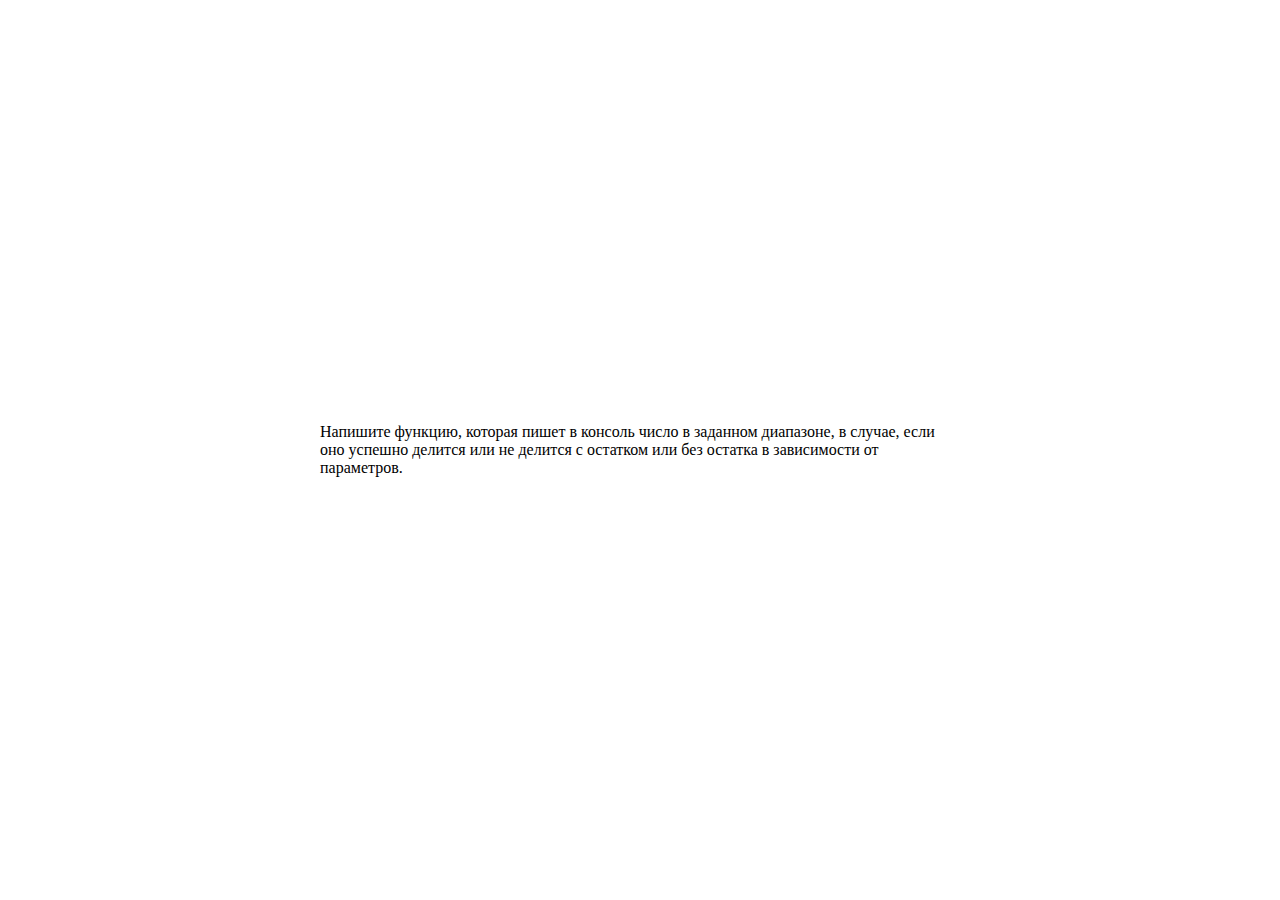
<file: sprint 2/task 1/index.html>
<!DOCTYPE html>
<html lang="en">
<head>
  <meta charset="UTF-8">
  <meta name="viewport" content="width=device-width, initial-scale=1.0">
  <script src="script.js"></script>
  <title>task1</title>
</head>
<body style="margin: 0; height: 100vh; display:flex; align-items:center; justify-content: center;";>
  <p style="width: 50%;">Напишите функцию, которая пишет в консоль число в заданном диапазоне, 
    в случае, если оно успешно делится или не делится с остатком или без остатка 
    в зависимости от параметров.</p>
</body>
</html>
</file>
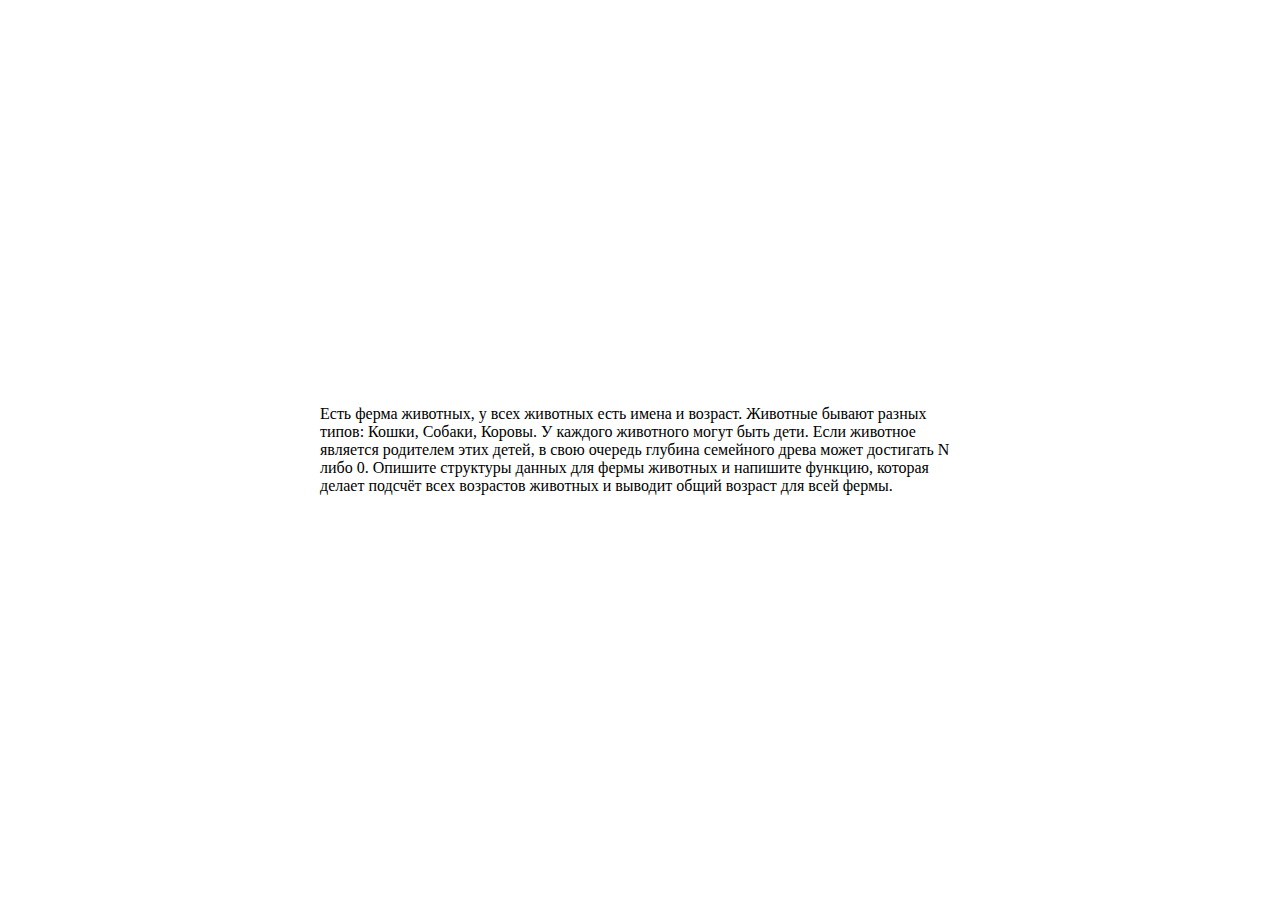
<file: sprint 2/task 2/index.html>
<!DOCTYPE html>
<html lang="en">
<head>
  <meta charset="UTF-8">
  <meta name="viewport" content="width=device-width, initial-scale=1.0">
  <script src="script.js"></script>
  <title>task 2</title>
</head>
<body style="margin: 0; height: 100vh; display:flex; align-items:center; justify-content: center;";>
  <p style="width: 50%;">Есть ферма животных, у всех животных есть имена и возраст. Животные бывают разных типов: Кошки, Собаки, Коровы. У каждого животного могут быть дети. Если животное является родителем этих детей, в свою очередь глубина семейного древа может достигать N либо 0. Опишите структуры данных для фермы животных и напишите функцию, которая делает подсчёт всех возрастов животных и выводит общий возраст для всей фермы.</p>
</body>
</html>
</file>
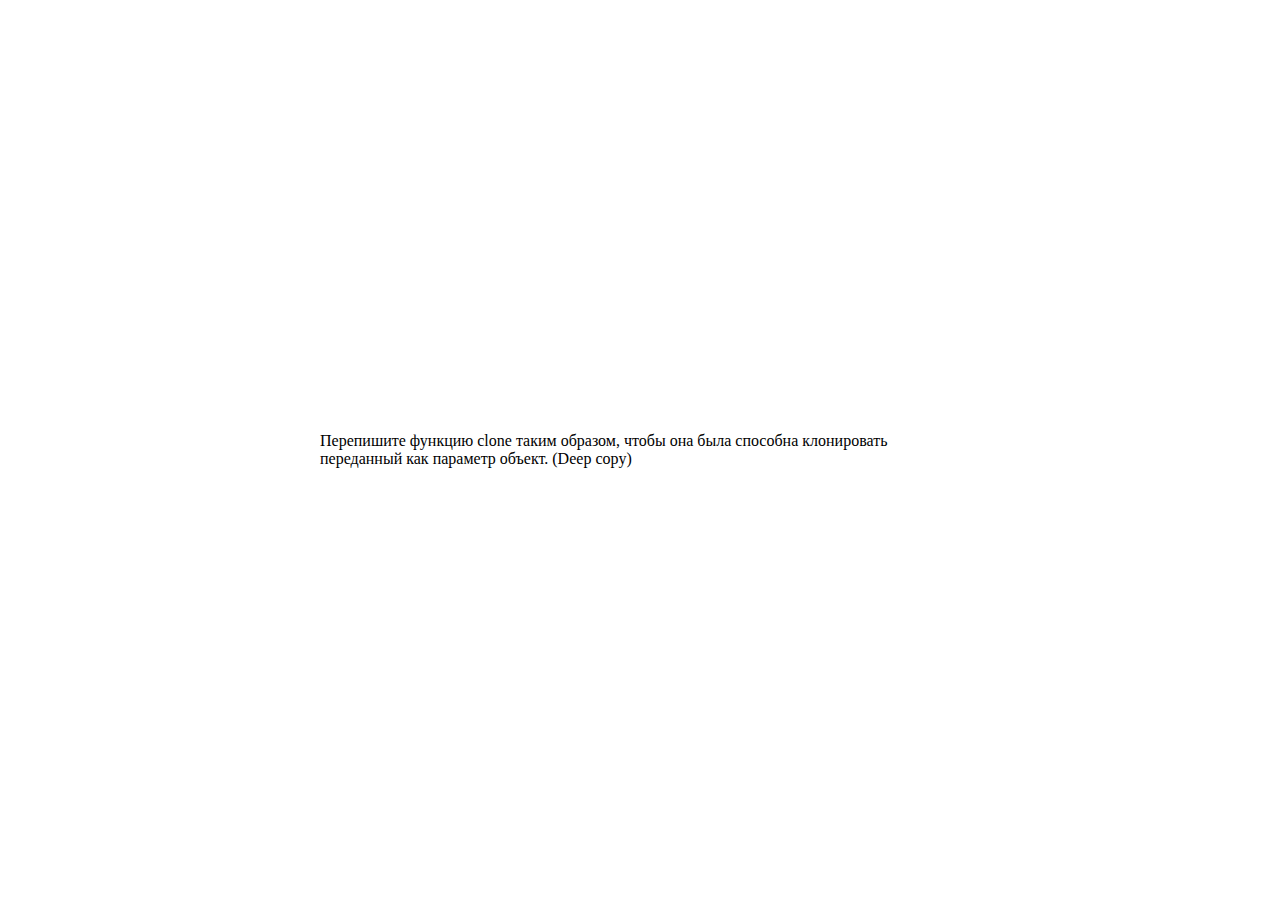
<file: sprint 2/task 3/index.html>
<!DOCTYPE html>
<html lang="en">
<head>
  <meta charset="UTF-8">
  <meta name="viewport" content="width=device-width, initial-scale=1.0">
  <script src="script.js"></script>
  <title>task3</title>
</head>
<body style="margin: 0; height: 100vh; display:flex; align-items:center; justify-content: center;";>
  <p style="width: 50%;">Перепишите функцию clone таким образом, чтобы она была способна клонировать переданный как параметр объект. (Deep copy)</p>
</body>
</html>
</file>
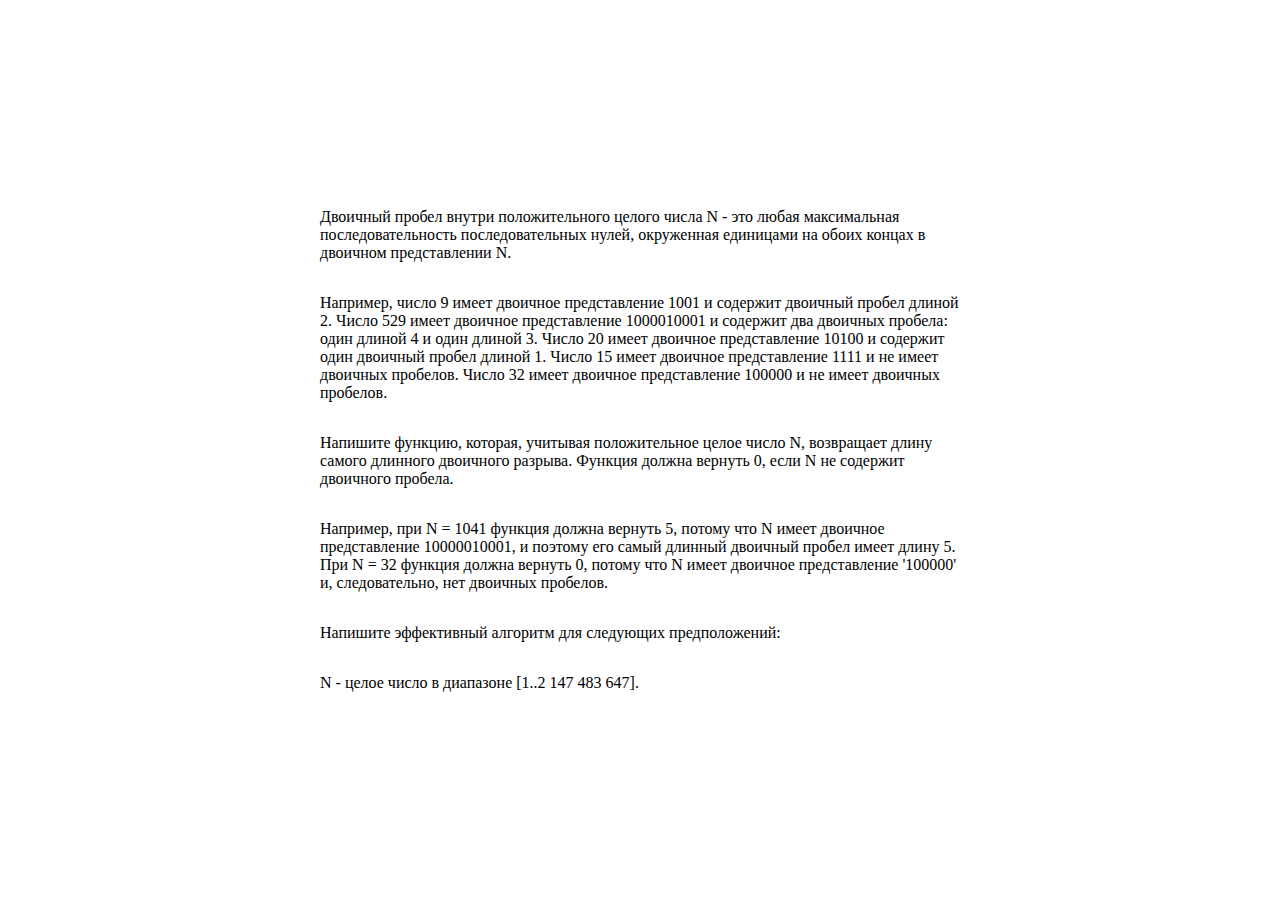
<file: sprint 2/task 4/index.html>
<!DOCTYPE html>
<html lang="en">
<head>
  <meta charset="UTF-8">
  <meta name="viewport" content="width=device-width, initial-scale=1.0">
  <script src="script.js"></script>
  <title>task4</title>
</head>
<body style="margin: 0; height: 100vh; display:flex; flex-direction: column; align-items:center; justify-content: center;";>
    <p style="width: 50%;">Двоичный пробел внутри положительного целого числа N - это любая максимальная последовательность           последовательных нулей, окруженная единицами на обоих концах в двоичном представлении N. </p>
    <p style="width: 50%;">Например, число 9 имеет двоичное представление 1001 и содержит двоичный пробел длиной 2. Число 529 имеет двоичное представление 1000010001 и содержит два двоичных пробела: один длиной 4 и один длиной 3. Число 20 имеет двоичное представление 10100 и содержит один двоичный пробел длиной 1. Число 15 имеет двоичное представление 1111 и не имеет двоичных пробелов. Число 32 имеет двоичное представление 100000 и не имеет двоичных пробелов.</p>
    <p style="width: 50%;">Напишите функцию, которая, учитывая положительное целое число N, возвращает длину самого длинного двоичного разрыва. Функция должна вернуть 0, если N не содержит двоичного пробела.</p>
    <p style="width: 50%;">Например, при N = 1041 функция должна вернуть 5, потому что N имеет двоичное представление 10000010001, и поэтому его самый длинный двоичный пробел имеет длину 5. При N = 32 функция должна вернуть 0, потому что N имеет двоичное представление '100000' и, следовательно, нет двоичных пробелов.</p>
    <p style="width: 50%;">Напишите эффективный алгоритм для следующих предположений:</p>
    <p style="width: 50%;">N - целое число в диапазоне [1..2 147 483 647].</p>
</body>
</html>
</file>
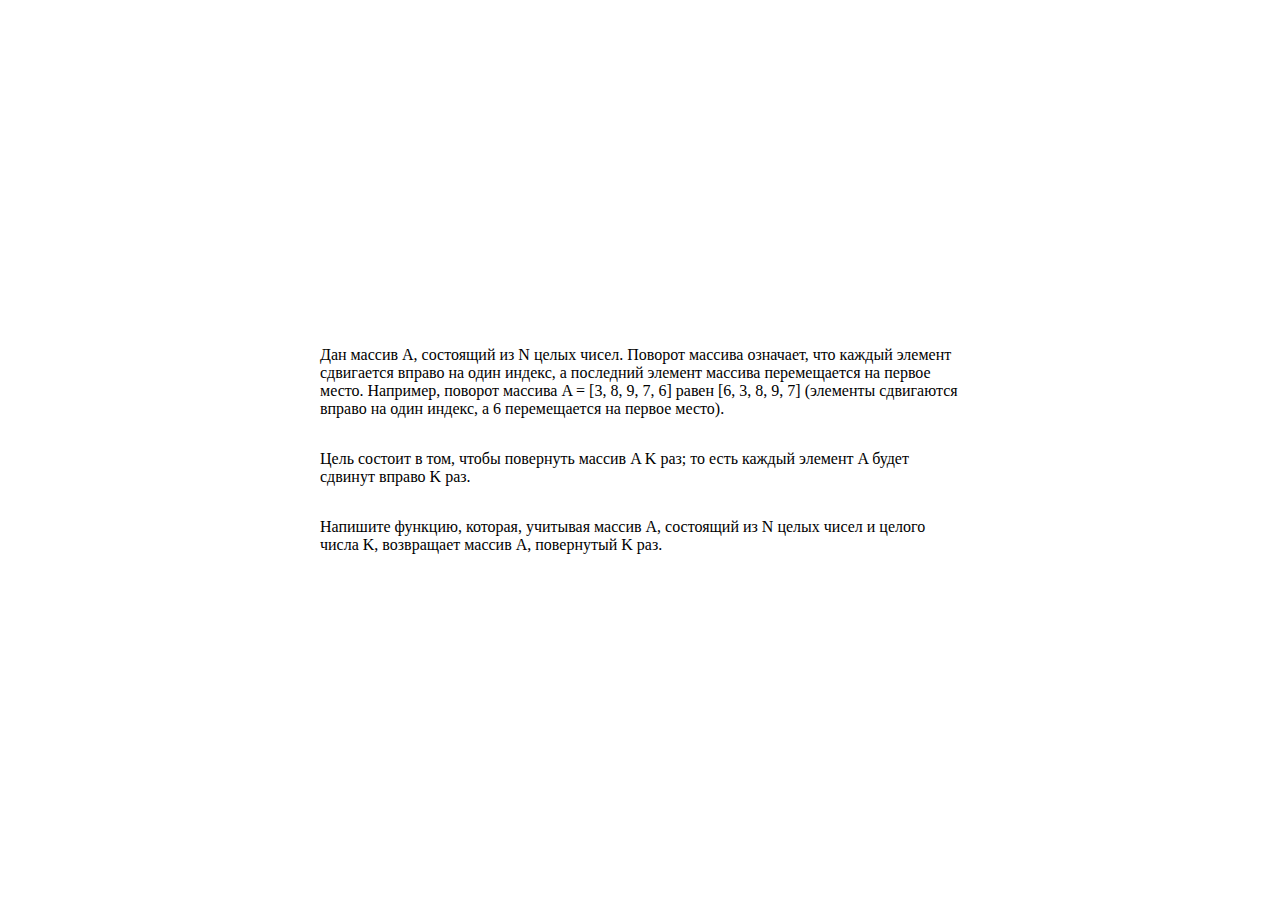
<file: sprint 2/task 5/index.html>
<!DOCTYPE html>
<html lang="en">
<head>
  <meta charset="UTF-8">
  <meta name="viewport" content="width=device-width, initial-scale=1.0">
  <script src="script.js"></script>
  <title>task 5</title>
</head>
<body style="margin: 0; height: 100vh; display:flex; flex-direction: column; align-items:center; justify-content: center;";>
    <p style="width: 50%;">Дан массив A, состоящий из N целых чисел. Поворот массива означает, что каждый элемент сдвигается вправо на один индекс, а последний элемент массива перемещается на первое место. Например, поворот массива A = [3, 8, 9, 7, 6] равен [6, 3, 8, 9, 7] (элементы сдвигаются вправо на один индекс, а 6 перемещается на первое место). </p>
    <p style="width: 50%;">Цель состоит в том, чтобы повернуть массив A K раз; то есть каждый элемент A будет сдвинут вправо K раз.</p>
    <p style="width: 50%;">Напишите функцию, которая, учитывая массив A, состоящий из N целых чисел и целого числа K, возвращает массив A, повернутый K раз.</p>
</body>
</html>
</file>
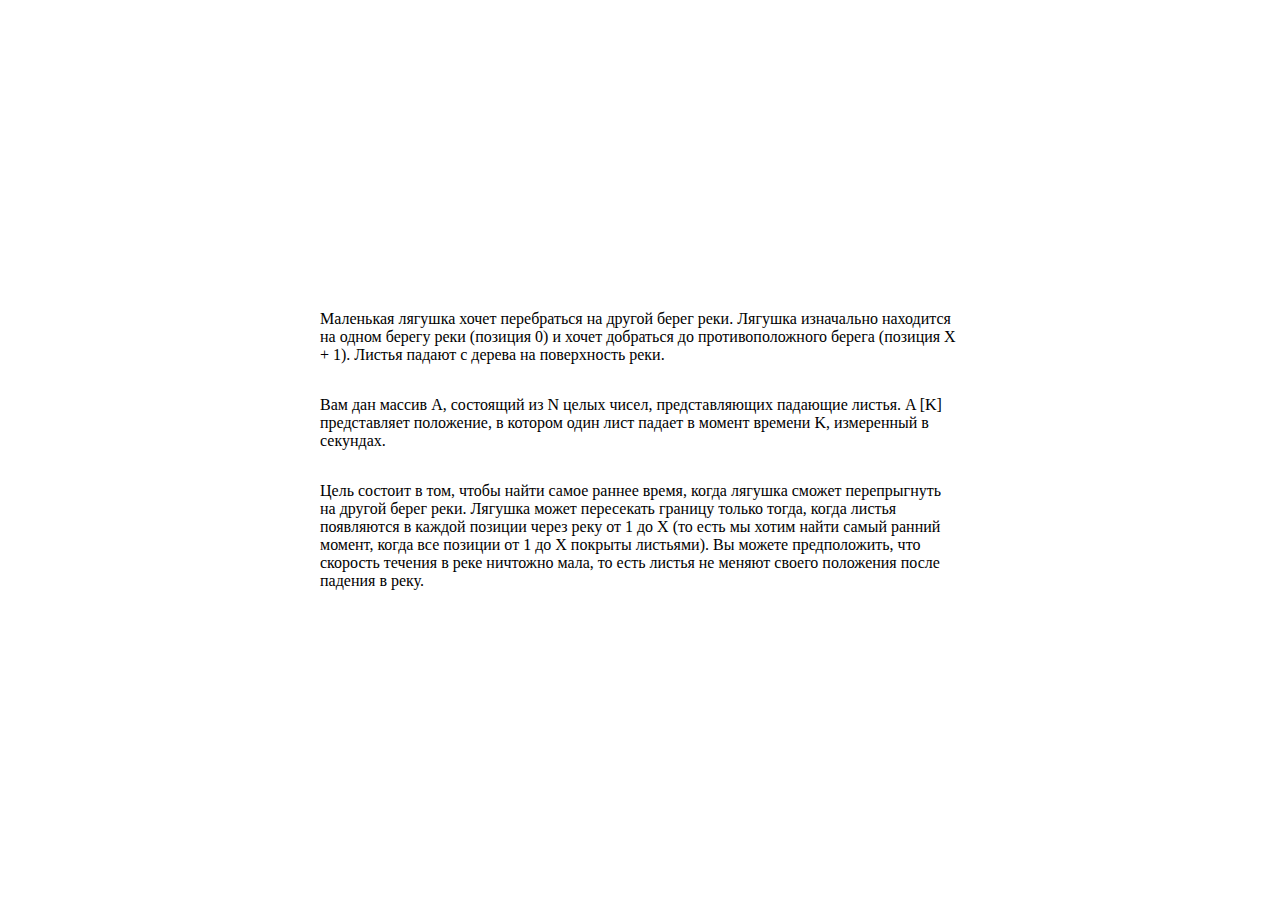
<file: sprint 2/task 6/index.html>
<!DOCTYPE html>
<html lang="en">
<head>
  <meta charset="UTF-8">
  <meta name="viewport" content="width=device-width, initial-scale=1.0">
  <script src="script.js"></script>
  <title>task 6</title>
</head>
<body style="margin: 0; height: 100vh; display:flex; flex-direction: column; align-items:center; justify-content: center;";>
    <p style="width: 50%;">Маленькая лягушка хочет перебраться на другой берег реки. Лягушка изначально находится на одном берегу реки (позиция 0) и хочет добраться до противоположного берега (позиция X + 1). Листья падают с дерева на поверхность реки.</p>
    <p style="width: 50%;">Вам дан массив A, состоящий из N целых чисел, представляющих падающие листья. A [K] представляет положение, в котором один лист падает в момент времени K, измеренный в секундах.</p>
    <p style="width: 50%;">Цель состоит в том, чтобы найти самое раннее время, когда лягушка сможет перепрыгнуть на другой берег реки. Лягушка может пересекать границу только тогда, когда листья появляются в каждой позиции через реку от 1 до X (то есть мы хотим найти самый ранний момент, когда все позиции от 1 до X покрыты листьями). Вы можете предположить, что скорость течения в реке ничтожно мала, то есть листья не меняют своего положения после падения в реку.</p>
</body>
</html>
</file>
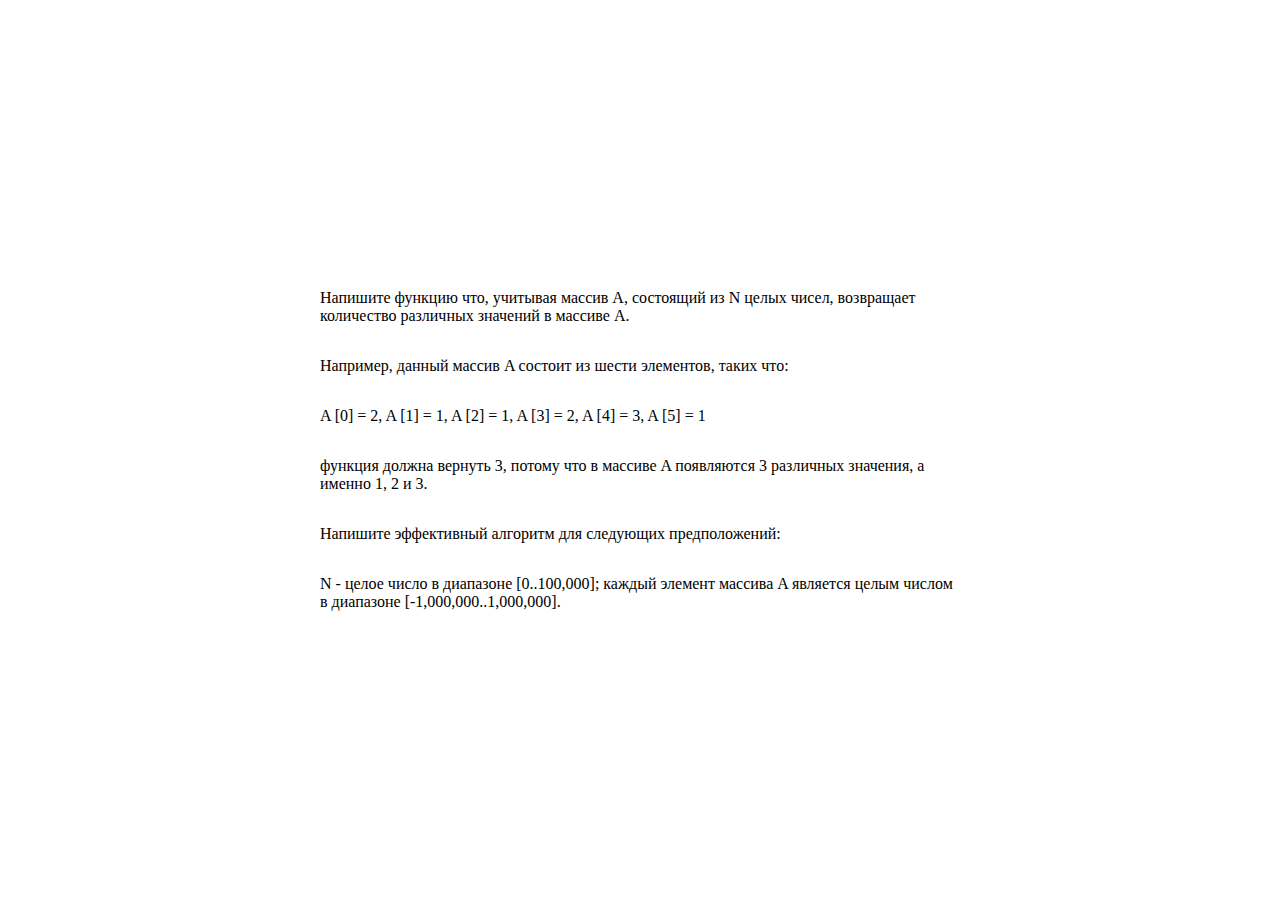
<file: sprint 2/task 7/index.html>
<!DOCTYPE html>
<html lang="en">
<head>
  <meta charset="UTF-8">
  <meta name="viewport" content="width=device-width, initial-scale=1.0">
  <script src="script.js"></script>
  <title>task1</title>
</head>
<body style="margin: 0; height: 100vh; display:flex; flex-direction:column; align-items:center; justify-content: center;";>
  <p style="width: 50%;">Напишите функцию что, учитывая массив A, состоящий из N целых чисел, возвращает количество различных значений в массиве A.</p>
  <p style="width: 50%;"> Например, данный массив A состоит из шести элементов, таких что:</p>
  
  <p style="width: 50%;">A [0] = 2, A [1] = 1, A [2] = 1, A [3] = 2, A [4] = 3, A [5] = 1</p>
  
  <p style="width: 50%;">функция должна вернуть 3, потому что в массиве A появляются 3 различных значения, а именно 1, 2 и 3.</p>

  <p style="width: 50%;">Напишите эффективный алгоритм для следующих предположений:</p>
  <p style="width: 50%;">N - целое число в диапазоне [0..100,000]; каждый элемент массива A является целым числом в диапазоне [-1,000,000..1,000,000].</p>
  
</body>
</html>
</file>
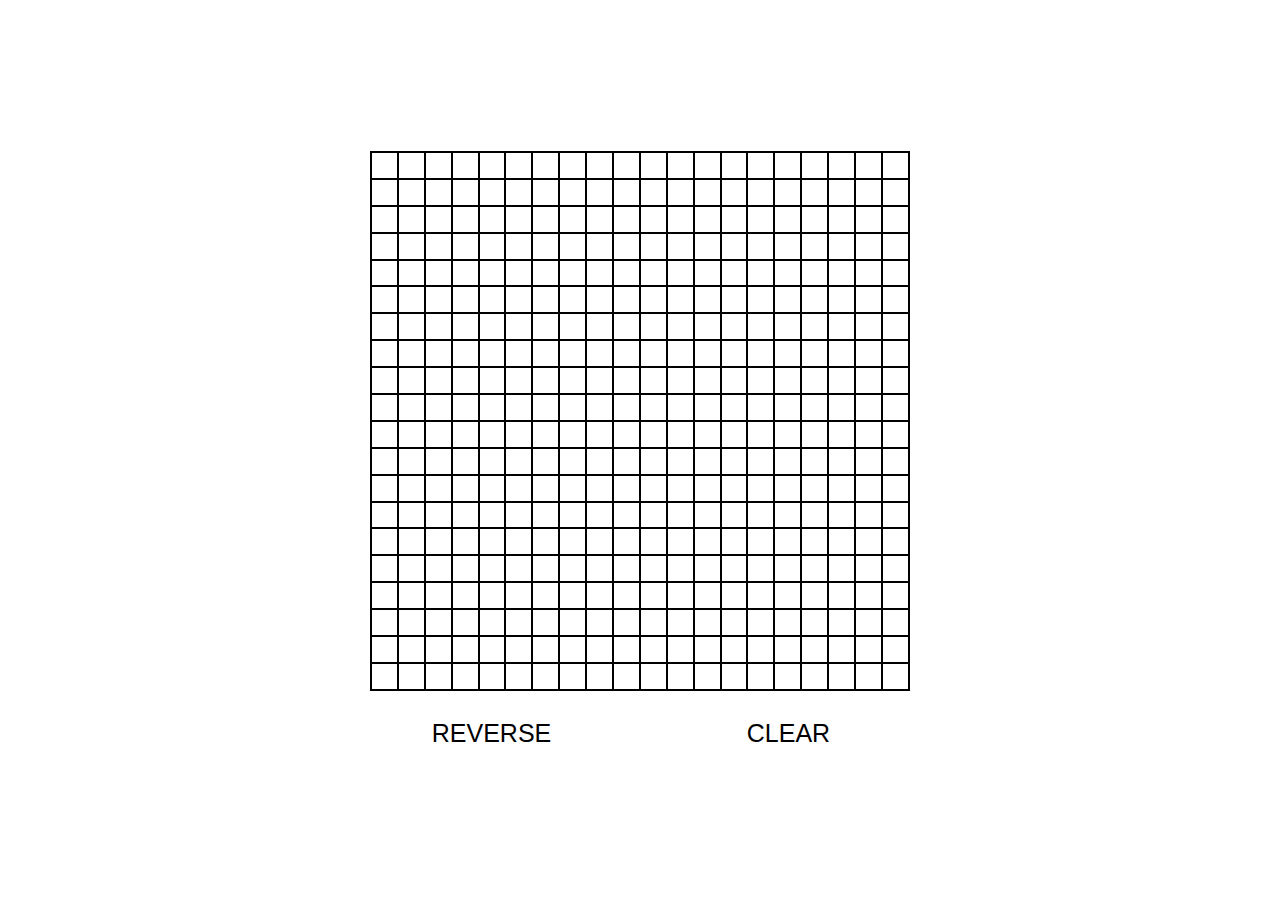
<file: sprint 2/test task/index.html>
<!DOCTYPE html>
<html lang="en">
<head>
  <meta charset="UTF-8">
  <meta name="viewport" content="width=device-width, initial-scale=1.0">
  <link rel='stylesheet' href='style.css'>
  <title>Test task</title>
</head>
<body>
  <div class='container'>
    <div class='table-wrap'>
    </div>
    <div class="buttons-wrap">
      <button class='reverse-btn'>REVERSE</button>
      <button class='clear-btn'>CLEAR</button>
    </div>
  </div>
</body>
<script src="script.js"></script>
</html>
</file>
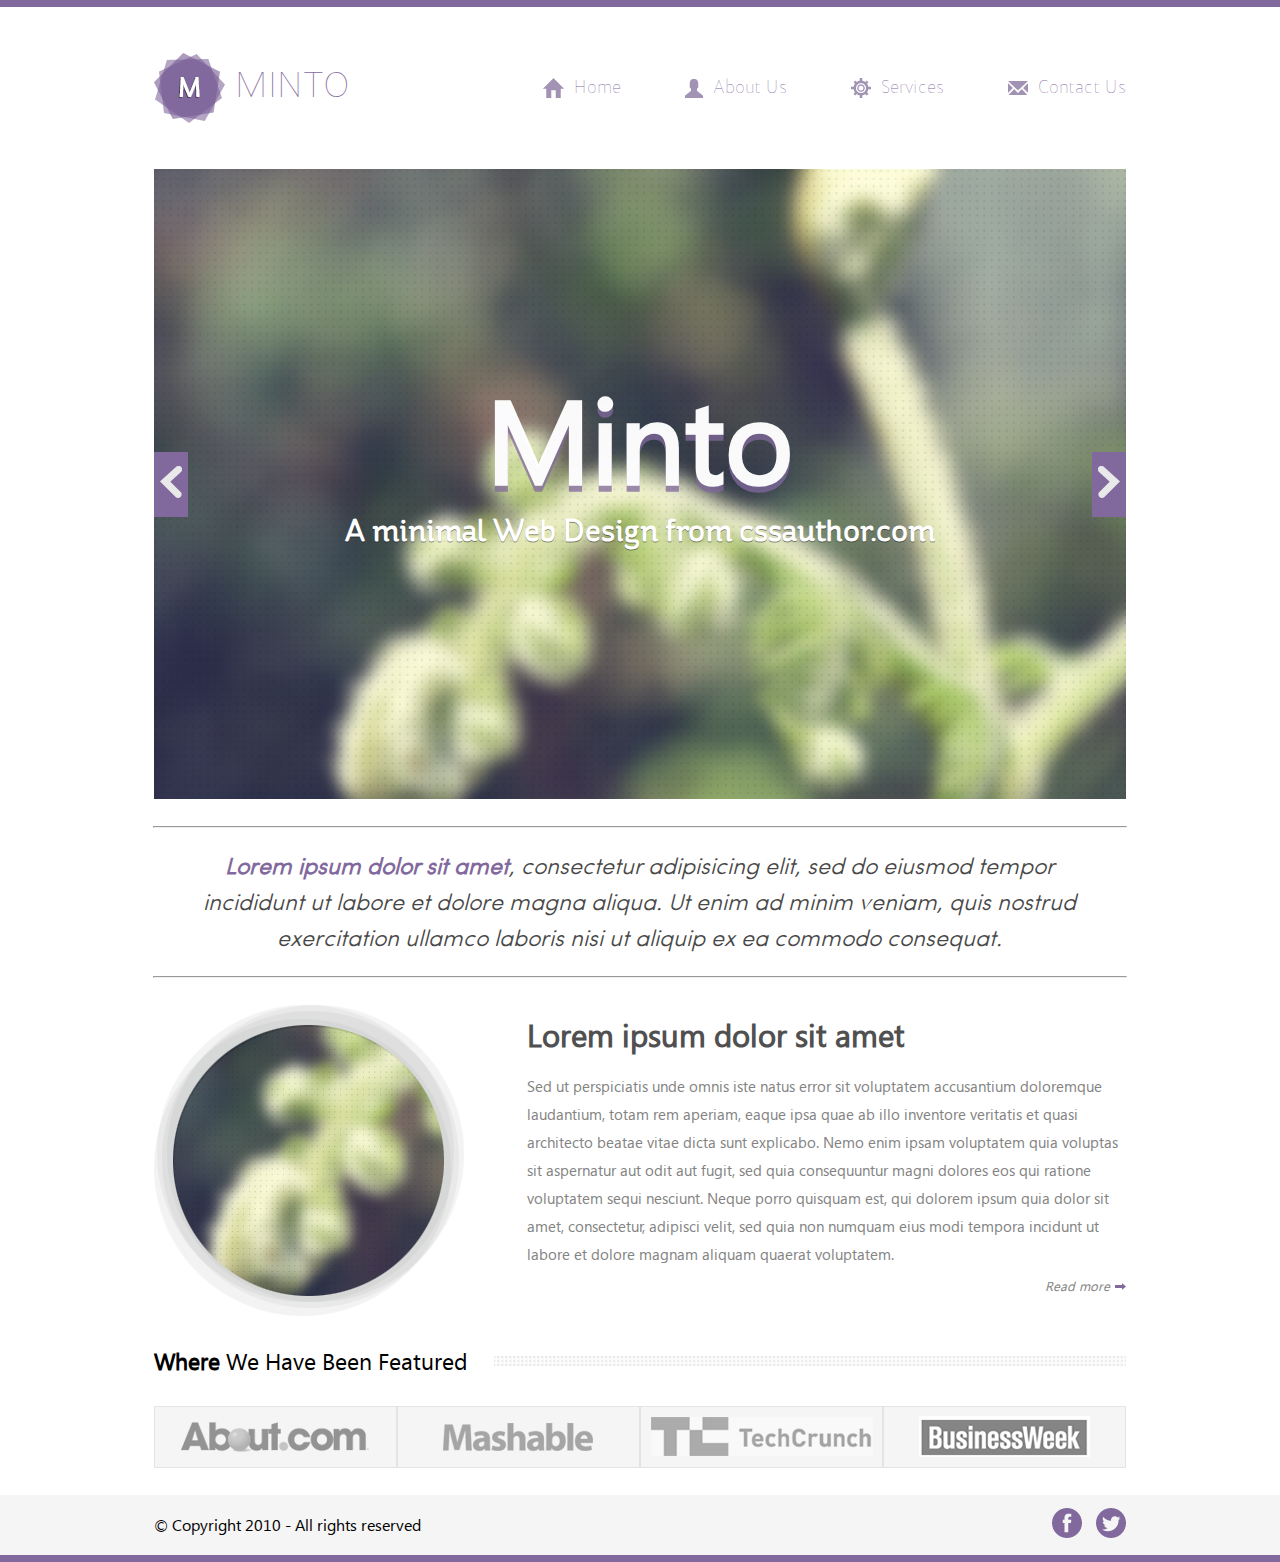
<file: sprint 1 task/minto.html>
<!DOCTYPE html>
<html>
    <head>
        <meta charset="UTF-8">
        <title>Minto Task</title>
        <link rel="stylesheet" href="./css/style.css">
    </head>
    <body>
        <div class="main">
            <div class="border-line"></div>
            <div class="header">
                <div class="logo">
                     <a href="#"><img src="./images/logo-M.png" alt="M">Minto</a>
                </div>
                <div class="menu">
                    <ul>
                        <li><a href="#" class="menu-link"><img src="./images/header-home.png">Home</a></li>
                        <li><a href="#" class="menu-link"><img src="images/header-about.png">About Us</a></li>
                        <li><a href="#" class="menu-link"><img src="images/header-services.png">Services</a></li>
                        <li><a href="#" class="menu-link"><img src="images/header-contact.png">Contact Us</a></li>
                    </ul>
                </div>
            </div>
           <div class="slider">
             <div class="arrows">
              <a href="#"><img src="./images/left-arrow.png" alt="left"></a>
            </div>
            <div class="slider-text">
              <h1>Minto</h1>
              <h2>A minimal Web Design  from cssauthor.com</h2>
            </div>
            <div class="arrows">
              <a href="#"><img src="./images/right-arrow.png" alt="right"></a>
            </div>
           </div> 
           <div class="text-block">
            <hr>
             <p> <span> Lorem ipsum dolor sit amet</span>, consectetur adipisicing elit, sed do eiusmod tempor incididunt ut labore et dolore magna aliqua. Ut enim ad minim veniam, quis nostrud exercitation ullamco laboris nisi ut aliquip ex ea commodo consequat.</p>
            <hr>
           </div>
           <div class="picture-text-block">
             <div class="picture-block">
                <img src="./images/circle.png" alt="circle" class="circle">
                <img src="./images/circle_shadow.png" alt="shadow" class="circle-shadow">
             </div>
             <div class="text">
               <h3>Lorem ipsum dolor sit amet</h3>
               <p>
              Sed ut perspiciatis unde omnis iste natus error sit voluptatem accusantium doloremque laudantium, totam rem aperiam, eaque ipsa quae ab illo inventore veritatis et quasi architecto beatae vitae dicta sunt explicabo. Nemo enim ipsam voluptatem quia voluptas sit aspernatur aut odit aut fugit, sed quia consequuntur magni dolores eos qui ratione voluptatem sequi nesciunt. Neque porro quisquam est, qui dolorem ipsum quia dolor sit amet, consectetur, adipisci velit, sed quia non numquam eius modi tempora incidunt ut labore et dolore magnam aliquam quaerat voluptatem. 
               </p>
               <a href="#" class="read-more">Read more <img src="./images/read-more-arrow.png" alt=">"></a>
             </div>
           </div>
           <div class="featured-line">
            <span><span>Where</span> We Have Been Featured</span>
            <div class="line-wrap">
            <!-- <img src="./images/featured-line.png" alt=""> -->
          </div>
          </div>
          <div class="clients">
            <div class="client1">
              <img src="./images/client-logo-1.png" alt="">
            </div>
            <div class="client2">
              <img src="./images/client-logo-2.png" alt="">
            </div>
            <div class="client3">
              <img src="./images/client-logo-3.png" alt="">
            </div>
            <div class="client4">
              <img src="./images/client-logo-4.png" alt="">
            </div>
          </div>
          <div class="footer">
            <div class="footer-inner">
              <p class="copyright">© Copyright 2010 - All rights reserved</p>
              <div class="social-media">
                <a href="#" class="facebook"><img src="./images/facebook-icon.png" alt=""></a>
                <a href="" class="twitter"><img src="./images/twitter-icon.png" alt=""></a>
                
              </div>
            </div>
          </div>
          <div class="border-line"></div>
        </div>
    </body>

                                                                                                                                                                                                                                                                                                                                                                                                                                                                                                                                                                                                                                                                                                                                                                                                                                                                                                                                                                                                                                                                                                                                                                                                                                                                                                                                                                                                                                                                                                                                                                                                                                                                                                                                                                                                                                                                                                                                                                                                                                                                                                                                                                                                                                                                                                                                                                                                                                                                                                                                                                                                                                                                                                                                                                                                                                                                                                                                                                                                                                                                                                                                                                                                                                                                                                                                                                                                                                                                                                                                                                                                                                                                                                                                                                                                                                                                                                                                                                                                                                                                                                                                                                                                                                                                                                                                                                                                                                                                                                                                                                                                                                                                                                                                                                                                                                                                                                                                                                                                                                                                                                                                                                                                                                                                                                                                                                                                                                                                                                                                                                                                                                                                                                                                                                                                                                                                                                                                                                                                                                                                                                                                                                                                                                                                                                                                                                                                                                                                                                                                                                                                                                                                                                                                                                                                                                                                                                                                                                                                                                                                                                                                                                                                                                                                                                                                                                                                                                                                                                                                                                                                                                                                                                                                                                                                                                                                                                                                                                                                                                                                                                                                                                                                                                                                                                                                                                                                                                                                                                                                                                                                                                                                                                                                                                                                                                                                                                                                                                                                                                                                                                                                                                                                                                                                                                                                                                                                                                                                                                                                                                                                                                                                                                                                                                                                                                                                                                                                                                                                                                                                                                                                                                                                                                                                                                                                                                                                                                                                                                                                                                                                                                                                                                                                                                                                                                                                                                                                                                                                                                                                                                                                                                                                                                                                                                                                                                                                                                                                                                                                                                                                                                                                                                                                                                                                                                                                                                                                                                                                                                                                                                                                                                                                                                                                                                                                                                                                                                                                                                                                                                                                                                                                                                                                                                                                                                                                                                                                                                                                                                                                                                                                                                                                                                                                                                                                                                                                                                                                                                                                                                                                                                                                                                                                                                                                                                                                                                                                                                                                                                                                                                                                                                                                                                                                                                                                                                                                                                                                                                                                                                                                                                                                                                                                                                                                                                                                                                                                                                                                                                                                                                                                                                                                                                                                                                                                                                                                                                                                                                                                                                                                                                                                                                                                                                                                                                                                                                                                                                                                                                                                                                                                                                                                                                                                                                                                                                                                                                                                                                                                                                                                                                                                                                                                                                                                                                                                                                                                                                                                                                                                                                                                                                                                                                                                                                                                                                                                                                                                                                                                                                                                                                                                                                                                                                                                                                                                                                                                                                                                                                                                                                                                                                                                                                                                                                                                                                                                                                                                                                                                                                                                                                                                                                                                                                                                                                                                                                                                                                                                                                                                                                                                                                                                                                                                                                                                                                                                                                                                                                                                                                                                                                                                                                                                                                                                                                                                                                                                                                                                                                                                                                                                                                                                                                                                                                                                                                                                                                                                                                                                                                                                                                                                                                                                                                                                                                                                                                                                                                                                                                                                                                                                                                                                                                                                                                                                                                                                                                                                                                                                                                                                                                                                                                                                                                                                                                                                                                                                                                                                                                                                                                                                                                                                                                                                                                                                                                                                                                                                                                                                                                                                                                                                                                                                                                                                                                                                                                                                                                                                                                                                                                                                                                                                                                                                                                                                                                                                                                                                                                                                                                                                                                                                                                                                                                                                                                                                                                                                                                                                                                                                                                                                                                                                                                                                                                                                                                                                                                                                                                                                                                                                                                                                                                                                                                                                                                                                                                                                                                                                                                                                                                                                                                                                                                                                                                                                                                                                                                                                                                                                                                                       </html>
</file>
<file: sprint 2/test task/style.css>
body{
  margin: 0;
  padding: 0;
  width: 100%;
  height: 100vh;
  display:flex;
  align-items: center;
  justify-content: center;
}

table{
  width: 60vh;
  height: 60vh;
  border: 1px solid black;
  border-spacing: 0;
  -moz-user-select: none;
  -webkit-user-select: none;
}

table td{
  background-color: white;
  border: 1px solid black;
}

table .black{
  background-color: grey;
}

button{
  width: 45%;
  margin-top: 1vh;
  background-color: white;
  border: none;
  outline: none;
  font-size: 25px;
}

button :active{
  background-color: white;
  border: none;
  outline: none;
}

button:hover{
  transition: 0.3s;
  transform: scale(1.1);
}

.buttons-wrap{
  display: flex;
  justify-content: space-between;
  margin-top: 2vh;
}

.reversed td{
  background-color: grey;
}

.reversed .black{
  background-color: white;
}
</file>
<file: sprint 1 task/css/style.css>
*{
  margin: 0;
  padding: 0;
}

@font-face {
	font-family: "Segoe UI";
	src: url(../fonts/Segoe_UI.ttf);
}
@font-face {
	font-family: "Samo Sans";
	src: url(../fonts/SamoSansPro-Hair.ttf);
}
@font-face {
	font-family: "St Ryde Regular";
	src: url(../fonts/stryde-regular.otf);
}
@font-face {
	font-family: "Sofia Pro Light";
	src: url("../fonts/Sofia Pro Light.ttf");
}
.main{
  display: flex;
  flex-direction: column;
  align-items: center;
  min-width: 650px;
}
.header{
  /* border: 2px solid blueviolet; */
  display: flex; 
  min-width: inherit;
  width: 76%;
  min-height: 70px;
  max-height: 130px;
  height: 12vh;
  justify-content: space-between;
  align-items: center;
  margin-bottom: 3vh;
  margin-top: 3vh;
}
.menu{
  width: 60%;
  font-size: 19px;
  font-family: "Samo Sans", sans-serif;
}
.menu ul{
  display: flex;
  justify-content: space-between;

}
ul li{
  list-style: none;
  
}
.header a{
  /* color: rgb(95, 95, 95); */
  color: #82699d;
  text-decoration: none;
  display: flex;
  align-items: center;

}
.header a img{
  margin-right: 10px;
}
.logo a{
  font-size: 39px;
  text-transform: uppercase;
  font-family: "Samo Sans", sans-serif;
}
.slider{
  /* border: 2px solid blueviolet; */
  display: flex; 
  min-width: inherit;
  width: 76%;
  height: 70vh;
  justify-content: space-between;
  align-items: center;
  background: url(../images/slider-image.png) no-repeat center; 
  min-height: 485px;
  background-size: cover;
  margin-bottom: 3vh;
}

.arrows {
  background-color: rgb(130, 105, 157);
  width: 34px;
  height: 65px;
  z-index: 45;
  display: flex;
  justify-content: center;
  align-items: center;
}
.slider-text{
  height: 30%;
  display: flex;
  flex-direction: column;
  justify-content: space-around;
}
.slider h1{
  font-size: 117px;
  font-family: "StRydeRegular";
  color: rgba(255, 255, 255, 0.969);
  line-height: 0.308;
  text-align: center;
  text-shadow: 0px 6px 0px rgba(130, 105, 157, 0.75);
  font-family: "Segoe UI";
}
.slider h2{
  font-size: 31px;
  font-family: "SofiaProLight";
  color: rgb(255, 255, 255);
  line-height: 1.161;
  text-align: center;
  text-shadow: 0px 1px 0px rgba(0, 0, 0, 0.45);
  font-family: "St Ryde Regular";
}
.text-block{
  width: 76%;
  font-size: 23px;
  text-align: center;
  display: flex;
  flex-direction: column;
  /*justify-content: center;*/
  align-items: center;  
  align-content: center;
  margin-bottom: 3vh;
}
.text-block hr{
  color: #bfbfbf;
  width: 100%;
}
.text-block p{
  margin-top: 20px;
  margin-bottom: 20px;
  width: 90%;
  font-size: 23px;
  font-family: "Sofia Pro Light";
  color: #494848;
  font-style: italic;
  line-height: 1.565;
}
.text-block span{
  font-size: 23px;
  font-family: "Sofia Pro Light";
  color: rgb(130, 105, 157);
  font-weight: bold;
  font-style: italic;
  line-height: 1.565;
}
.picture-text-block{
  /* border: 1px solid black; */
  width: 76%;
  display: flex;
  flex-direction: row;
  justify-content: space-between;
  margin-bottom: 3vh;
  font-family: "Segoe UI";
}
.picture-block{
  margin-right: 7vh;
  display: flex;
  justify-content: center;
  align-items: center;
}
.picture-block .circle{
   position: absolute; 
}
.picture-text-block .text{
  width: 65%;
  display: flex;
  flex-direction: column;
  justify-content: center;
}
.picture-text-block h3{
  font-size: 31px;
  font-family: "Segoe UI";
  color: rgb(80, 80, 81);
  font-weight: bold;
  line-height: 1.161;
  text-align: left;
  margin-bottom: 20px; 
}
.picture-text-block p{
  font-size: 15px;
  font-family: "Segoe UI";
  color: rgb(131, 131, 131);
  line-height: 1.867;
  text-align: left;
}
.read-more{
  text-decoration: none;
  display: flex;
  align-self: flex-end;
  align-items: center;
  justify-content: center;
  font-size: 13px;
  font-family: "Segoe UI";
  color: rgb(131, 131, 131);
  font-style: italic;
  line-height: 2.769;
}
.read-more img{
  margin-left: 5px;
  size: initial;
}
.featured-line{
  width: 76%;
  display: flex;
  justify-content: space-between;
  align-items: center;
  margin-bottom: 3vh;
}
.featured-line span{
  font-size: 23px;
  font-family: "Segoe UI";
  color: rgb(0, 0, 0);
  line-height: 1.565;
  flex-shrink: 0;
}
.featured-line span span{   
  font-size: 23px;
  font-family: "Segoe UI";
  color: rgb(0, 0, 0);
  font-weight: bold;
  line-height: 1.565;
}
.line-wrap{
  width: 65%;
  height: 10px;
  background: url(../images/featured-line.png) no-repeat center;
  background-size: cover;
  flex-shrink: 3;
}
.clients{
  width: 76%;
  display: flex;
  margin-bottom: 3vh;
}
.clients div{
  width: 25%;
  height: 60px;
  border: 1px solid #e4e4e4;
  background-color: #f5f5f5;
  display: flex;
  justify-content: center;
  align-items: center;
}
.footer{
  width: 100%;
  height: 60px;
  background-color: #f5f5f5;
  display: flex;
  justify-content: center;
}
.footer-inner{
  display: flex;
  width: 76%;
  justify-content: space-between;
  align-items: center;
}
.footer-inner p{
  display: flex;
  align-content: flex-end;
  justify-content: center;
  font-family: "Segoe UI";
}
.footer-inner img{
  margin-left: 10px;
}
.border-line{
  width: 100%;
  height: 7px;
  background-color: #82699d;
}
a:hover{
  transform: scale(1.2, 1.2);
  text-shadow: 0px 1px 1px grey;
}
.arrows:hover{
  opacity: 0.5;
}
</file>
